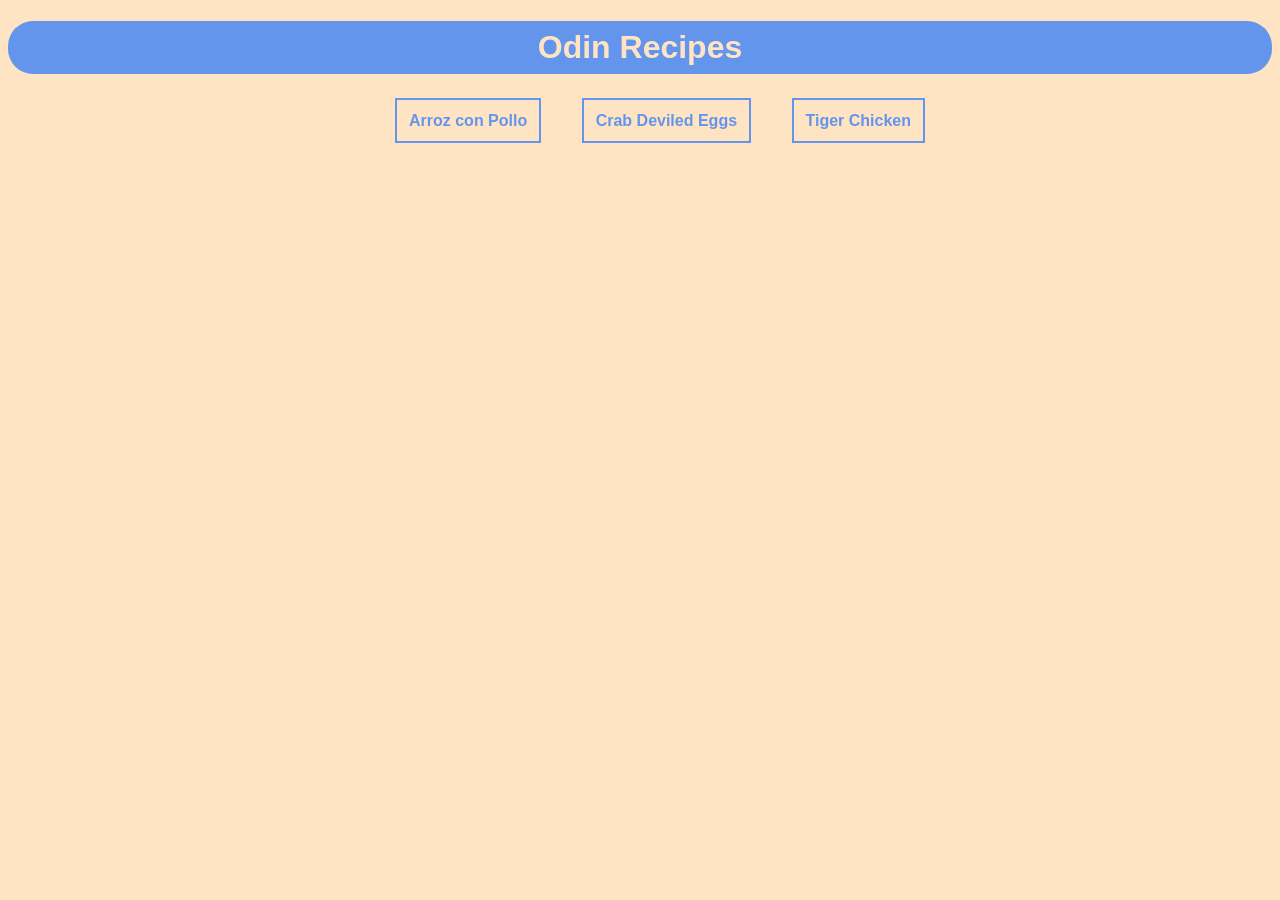
<file: index.html>
<!DOCTYPE html>
<html lang="en">
<head>
    <meta charset="UTF-8">
    <meta name="viewport" content="width=device-width, initial-scale=1.0">
    <link rel="stylesheet" href="./styles.css">
    <title>Odin Recipes</title>
</head>
<body>
    <h1 class="main-title">Odin Recipes</h1>

    <ul class="recipe-links">
        <li><a href="./recipes/arroz-con-pollo.html">Arroz con Pollo</a></li>
        <li><a href="./recipes/crab-deviled-eggs.html">Crab Deviled Eggs</a></li>
        <li><a href="./recipes/tiger-chicken.html">Tiger Chicken</a></li>
    </ul>
</body>
</html>
</file>
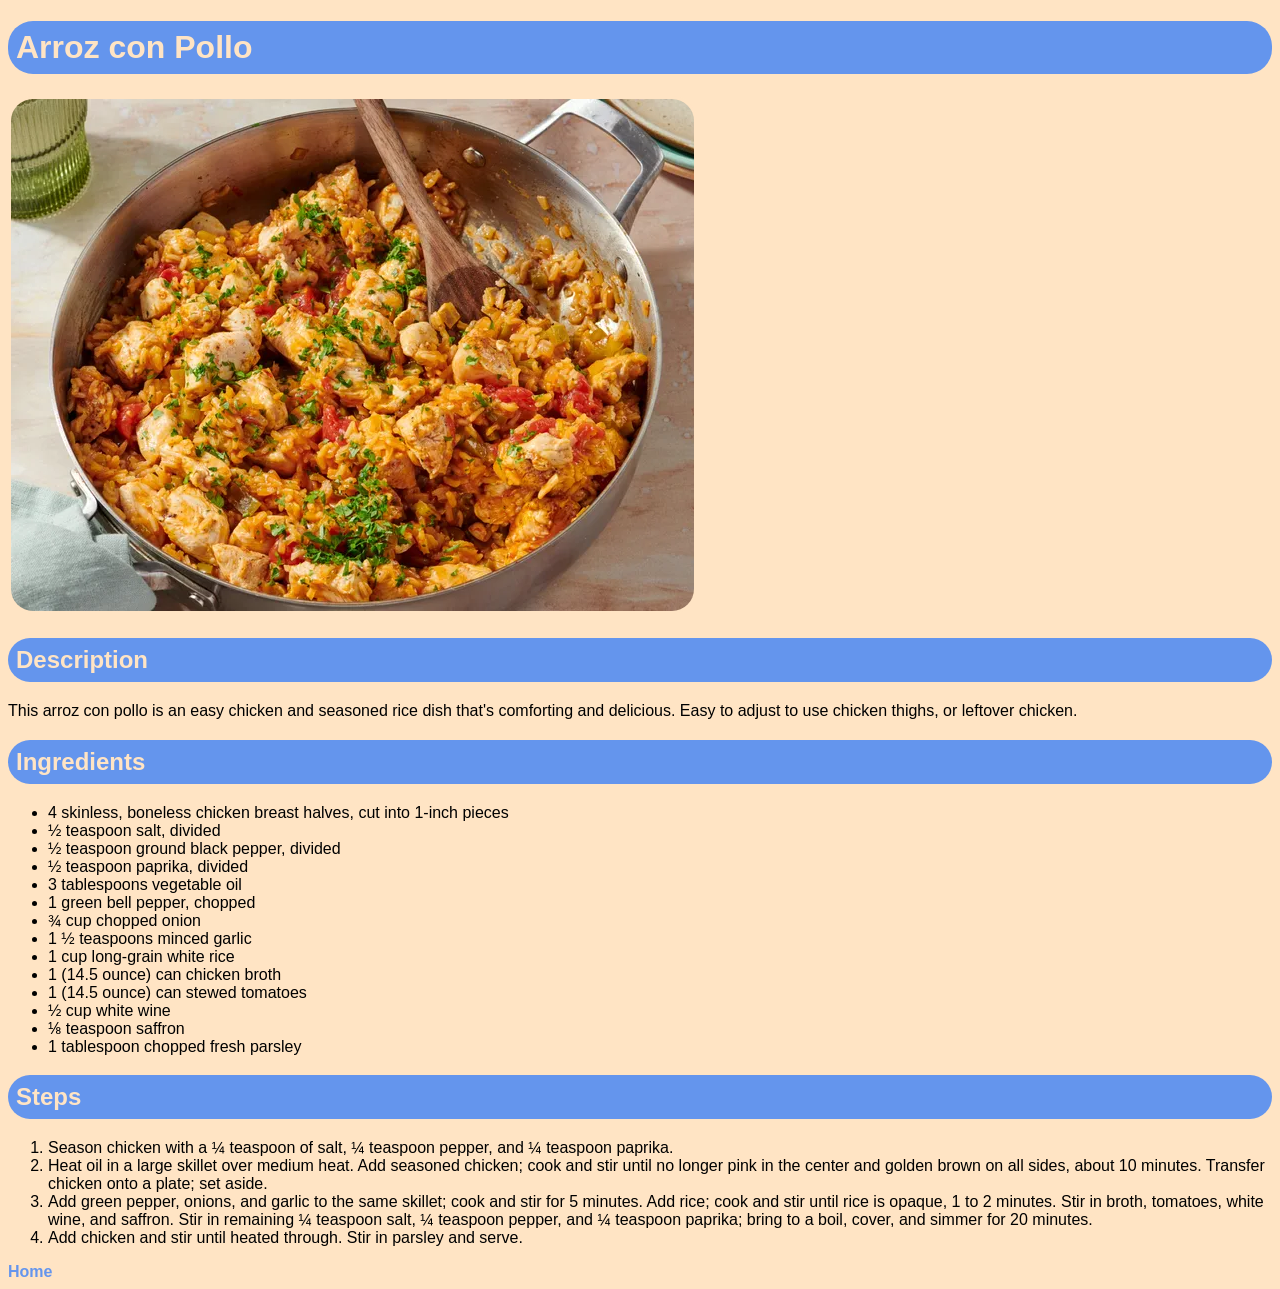
<file: recipes/arroz-con-pollo.html>
<!DOCTYPE html>
<html lang="en">
<head>
    <meta charset="UTF-8">
    <meta name="viewport" content="width=device-width, initial-scale=1.0">
    <link rel="stylesheet" href="../styles.css">
    <title>Arroz con Pollo</title>
</head>
<body>
    <h1>Arroz con Pollo</h1>

    <img src="../images/arroz-con-pollo.webp" alt="Delicious looking pot of chicken with rice" height="512" width="683">

    <h2>Description</h2>
    <p>This arroz con pollo is an easy chicken and seasoned rice dish that's comforting and delicious. Easy to adjust to use chicken thighs, or leftover chicken.</p>

    <h2>Ingredients</h2>
    <ul>
        <li>4 skinless, boneless chicken breast halves, cut into 1-inch pieces</li>
        <li>½ teaspoon salt, divided</li>
        <li>½ teaspoon ground black pepper, divided</li>
        <li>½ teaspoon paprika, divided</li>
        <li>3 tablespoons vegetable oil</li>
        <li>1 green bell pepper, chopped</li>
        <li>¾ cup chopped onion</li>
        <li>1 ½ teaspoons minced garlic</li>
        <li>1 cup long-grain white rice</li>
        <li>1 (14.5 ounce) can chicken broth</li>
        <li>1 (14.5 ounce) can stewed tomatoes</li>
        <li>½ cup white wine</li>
        <li>⅛ teaspoon saffron</li>
        <li>1 tablespoon chopped fresh parsley</li>
    </ul>

    <h2>Steps</h2>
    <ol>
        <li>Season chicken with a ¼ teaspoon of salt, ¼ teaspoon pepper, and ¼ teaspoon paprika.</li>
        <li>Heat oil in a large skillet over medium heat. Add seasoned chicken; cook and stir until no longer pink in the center and golden brown on all sides, about 10 minutes. Transfer chicken onto a plate; set aside.</li>
        <li>Add green pepper, onions, and garlic to the same skillet; cook and stir for 5 minutes. Add rice; cook and stir until rice is opaque, 1 to 2 minutes. Stir in broth, tomatoes, white wine, and saffron. Stir in remaining ¼ teaspoon salt, ¼ teaspoon pepper, and ¼ teaspoon paprika; bring to a boil, cover, and simmer for 20 minutes.</li>
        <li>Add chicken and stir until heated through. Stir in parsley and serve.</li>
    </ol>

    <a href="../index.html">Home</a>
</body>
</html>
</file>
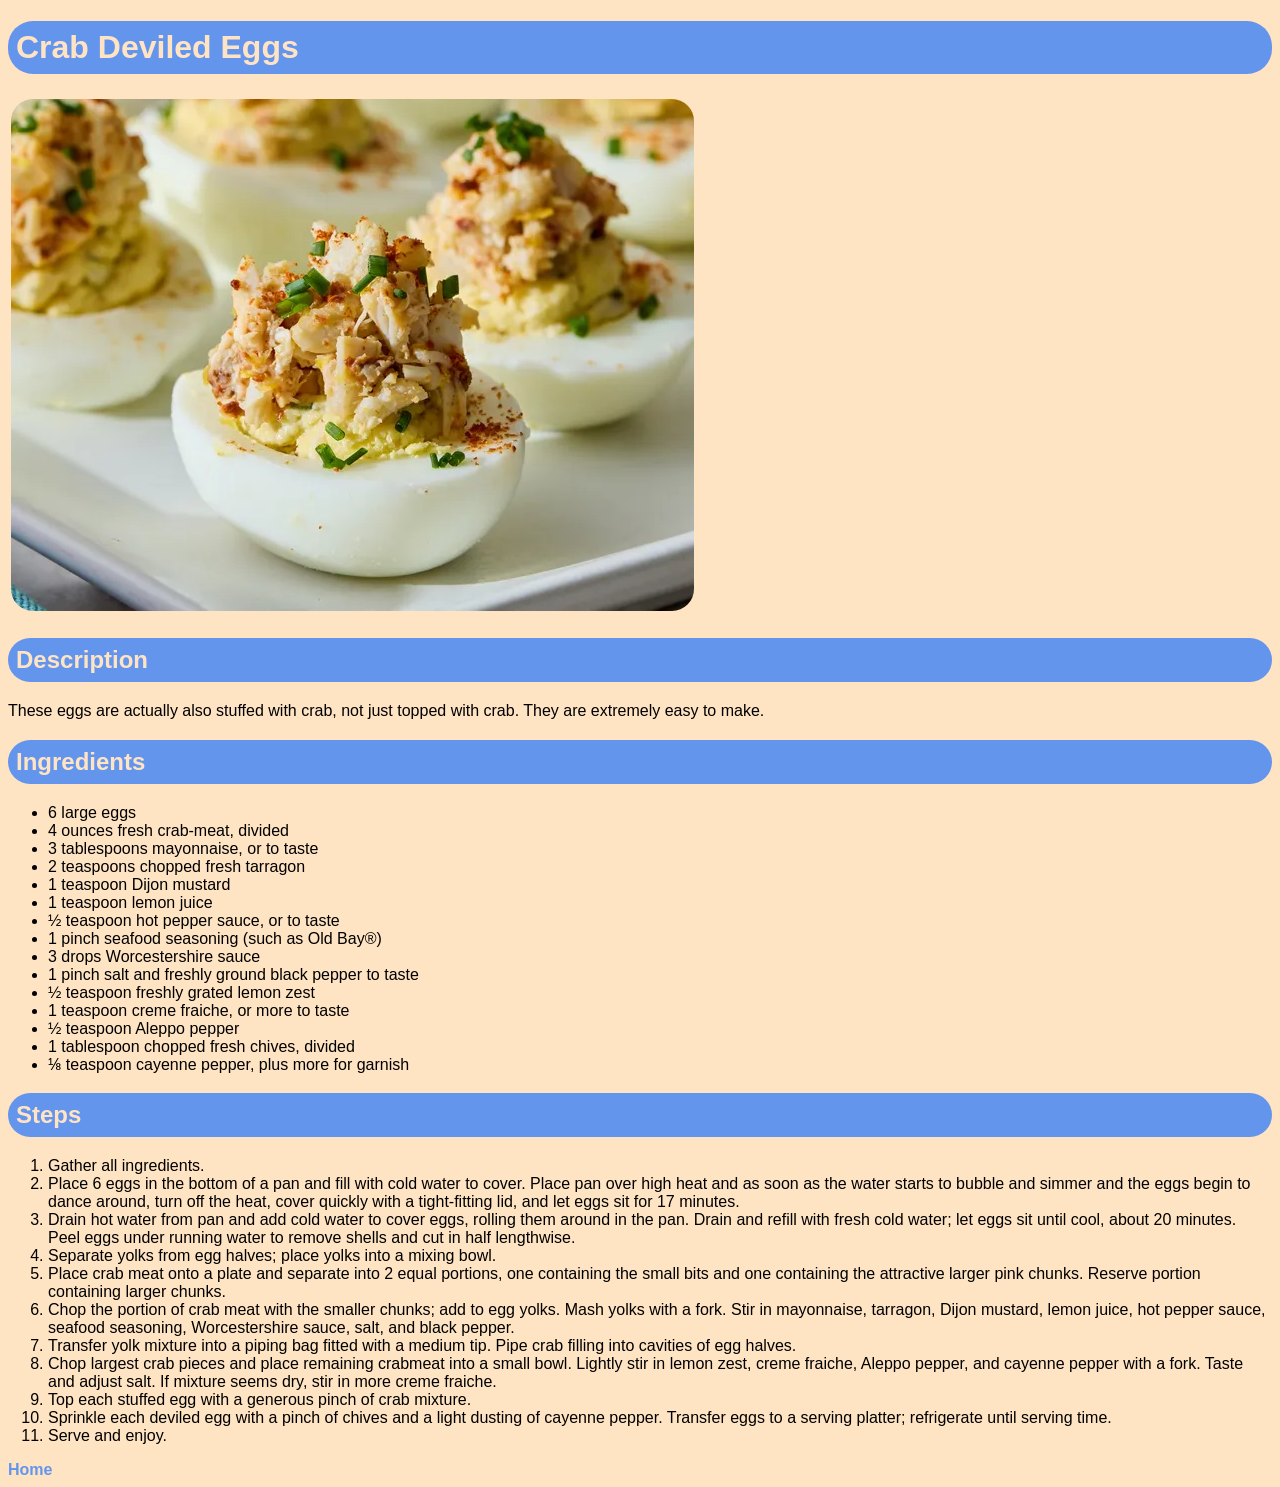
<file: recipes/crab-deviled-eggs.html>
<!DOCTYPE html>
<html lang="en">
<head>
    <meta charset="UTF-8">
    <meta name="viewport" content="width=device-width, initial-scale=1.0">
    <link rel="stylesheet" href="../styles.css">
    <title>Crab Deviled Eggs</title>
</head>
<body>
    <h1>Crab Deviled Eggs</h1>

    <img src="../images/crab-deviled-eggs.webp" alt="Crab-stuffed deviled eggs ready to be eaten" height="512" width="683">

    <h2>Description</h2>
    <p>These eggs are actually also stuffed with crab, not just topped with crab. They are extremely easy to make.</p>

    <h2>Ingredients</h2>
    <ul>
        <li>6 large eggs</li>
        <li>4 ounces fresh crab-meat, divided</li>
        <li>3 tablespoons mayonnaise, or to taste</li>
        <li>2 teaspoons chopped fresh tarragon</li>
        <li>1 teaspoon Dijon mustard</li>
        <li>1 teaspoon lemon juice</li>
        <li>½ teaspoon hot pepper sauce, or to taste</li>
        <li>1 pinch seafood seasoning (such as Old Bay®)</li>
        <li>3 drops Worcestershire sauce</li>
        <li>1 pinch salt and freshly ground black pepper to taste</li>
        <li>½ teaspoon freshly grated lemon zest</li>
        <li>1 teaspoon creme fraiche, or more to taste</li>
        <li>½ teaspoon Aleppo pepper</li>
        <li>1 tablespoon chopped fresh chives, divided</li>
        <li>⅛ teaspoon cayenne pepper, plus more for garnish</li>
    </ul>

    <h2>Steps</h2>
    <ol>
        <li>Gather all ingredients.</li>
        <li>Place 6 eggs in the bottom of a pan and fill with cold water to cover. Place pan over high heat and as soon as the water starts to bubble and simmer and the eggs begin to dance around, turn off the heat, cover quickly with a tight-fitting lid, and let eggs sit for 17 minutes.</li>
        <li>Drain hot water from pan and add cold water to cover eggs, rolling them around in the pan. Drain and refill with fresh cold water; let eggs sit until cool, about 20 minutes. Peel eggs under running water to remove shells and cut in half lengthwise.</li>
        <li>Separate yolks from egg halves; place yolks into a mixing bowl.</li>
        <li>Place crab meat onto a plate and separate into 2 equal portions, one containing the small bits and one containing the attractive larger pink chunks. Reserve portion containing larger chunks.</li>
        <li>Chop the portion of crab meat with the smaller chunks; add to egg yolks. Mash yolks with a fork. Stir in mayonnaise, tarragon, Dijon mustard, lemon juice, hot pepper sauce, seafood seasoning, Worcestershire sauce, salt, and black pepper.</li>
        <li>Transfer yolk mixture into a piping bag fitted with a medium tip. Pipe crab filling into cavities of egg halves.</li>
        <li>Chop largest crab pieces and place remaining crabmeat into a small bowl. Lightly stir in lemon zest, creme fraiche, Aleppo pepper, and cayenne pepper with a fork. Taste and adjust salt. If mixture seems dry, stir in more creme fraiche.</li>
        <li>Top each stuffed egg with a generous pinch of crab mixture.</li>
        <li>Sprinkle each deviled egg with a pinch of chives and a light dusting of cayenne pepper. Transfer eggs to a serving platter; refrigerate until serving time.</li>
        <li>Serve and enjoy.</li>
    </ol>

    <a href="../index.html">Home</a>
</body>
</html>
</file>
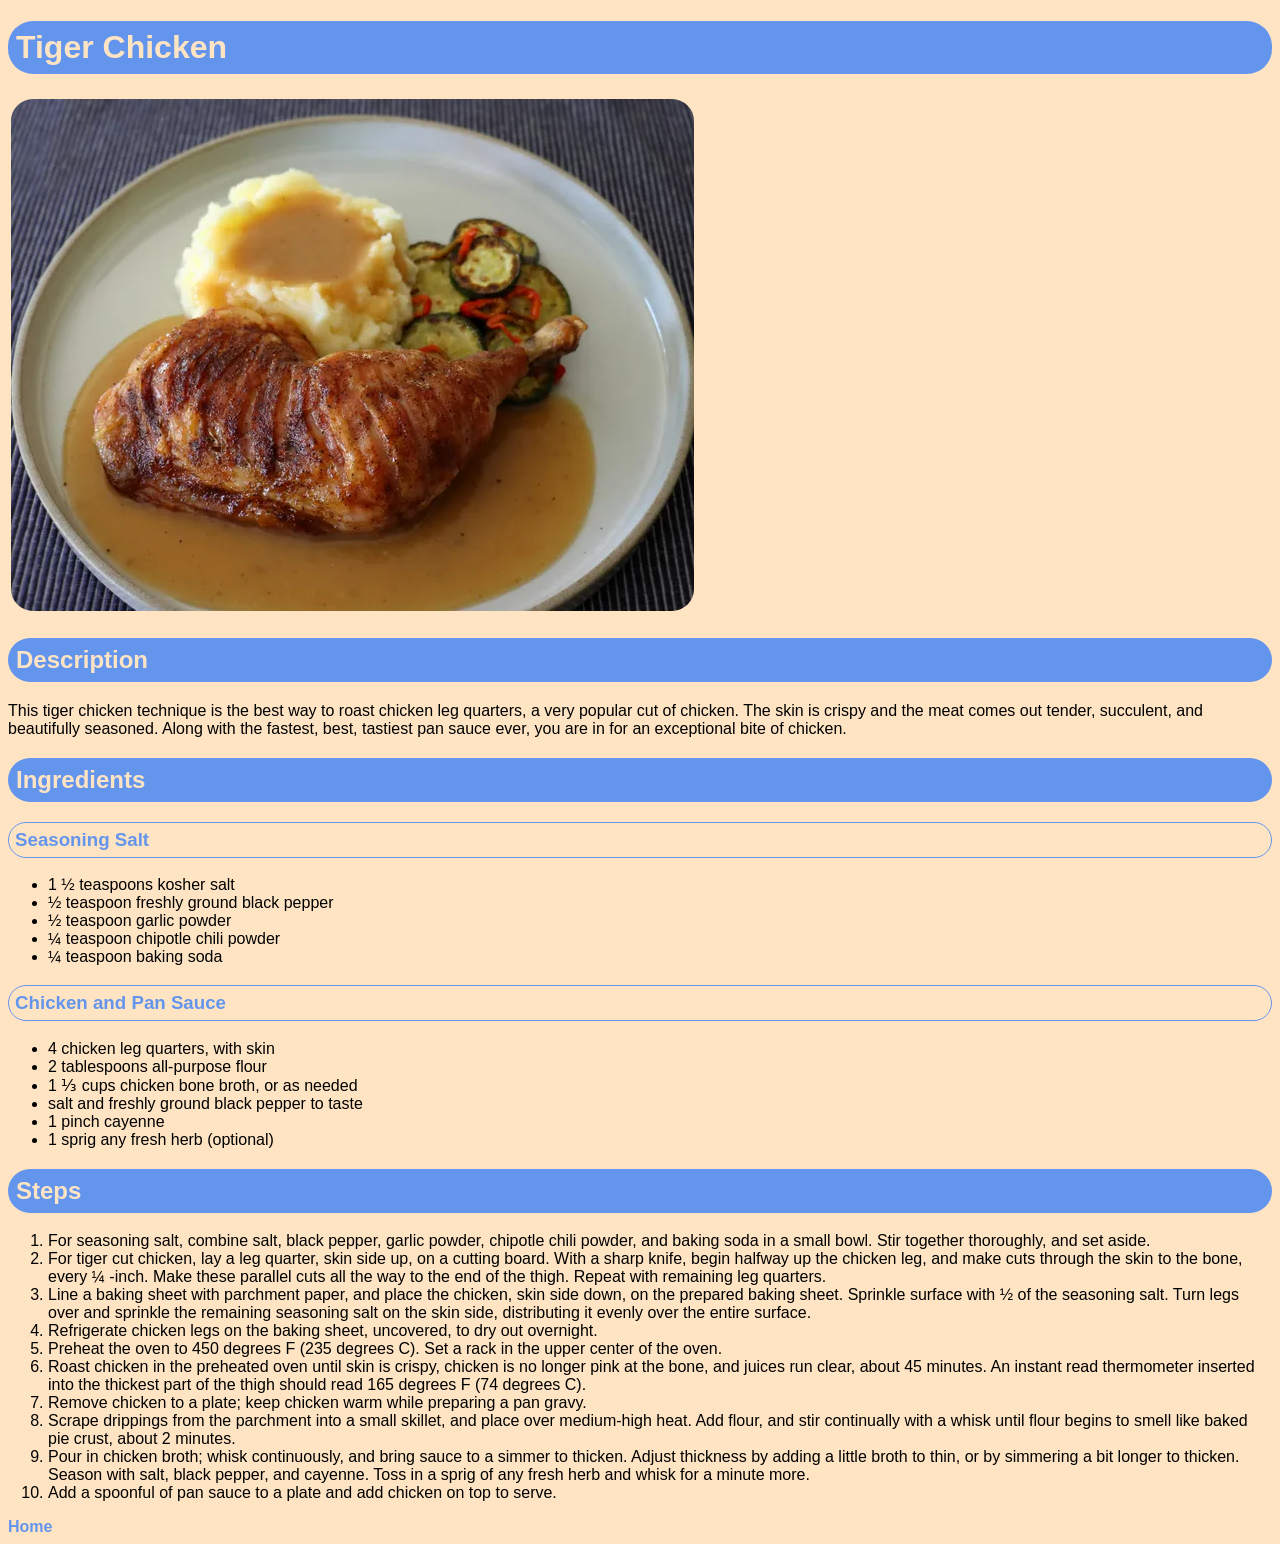
<file: recipes/tiger-chicken.html>
<!DOCTYPE html>
<html lang="en">
<head>
    <meta charset="UTF-8">
    <meta name="viewport" content="width=device-width, initial-scale=1.0">
    <link rel="stylesheet" href="../styles.css">
    <title>Tiger Chicken</title>
</head>
<body>
    <h1>Tiger Chicken</h1>

    <img src="../images/tiger-chicken.webp" alt="Delicious looking chicken leg served in a plate with sauce and sides" height="512" width="683">

    <h2>Description</h2>
    <p>This tiger chicken technique is the best way to roast chicken leg quarters, a very popular cut of chicken. The skin is crispy and the meat comes out tender, succulent, and beautifully seasoned. Along with the fastest, best, tastiest pan sauce ever, you are in for an exceptional bite of chicken.</p>

    <h2>Ingredients</h2>
    <h3>Seasoning Salt</h3>
    <ul>
        <li>1 ½ teaspoons kosher salt</li>
        <li>½ teaspoon freshly ground black pepper</li>
        <li>½ teaspoon garlic powder</li>
        <li>¼ teaspoon chipotle chili powder</li>
        <li>¼ teaspoon baking soda</li>
    </ul>
    <h3>Chicken and Pan Sauce</h3>
    <ul>
        <li>4 chicken leg quarters, with skin</li>
        <li>2 tablespoons all-purpose flour</li>
        <li>1 ⅓ cups chicken bone broth, or as needed</li>
        <li>salt and freshly ground black pepper to taste</li>
        <li>1 pinch cayenne</li>
        <li>1 sprig any fresh herb (optional)</li>
    </ul>

    <h2>Steps</h2>
    <ol>
        <li>For seasoning salt, combine salt, black pepper, garlic powder, chipotle chili powder, and baking soda in a small bowl. Stir together thoroughly, and set aside.</li>
        <li>For tiger cut chicken, lay a leg quarter, skin side up, on a cutting board. With a sharp knife, begin halfway up the chicken leg, and make cuts through the skin to the bone, every ¼ -inch. Make these parallel cuts all the way to the end of the thigh. Repeat with remaining leg quarters.</li>
        <li>Line a baking sheet with parchment paper, and place the chicken, skin side down, on the prepared baking sheet. Sprinkle surface with ½ of the seasoning salt. Turn legs over and sprinkle the remaining seasoning salt on the skin side, distributing it evenly over the entire surface.</li>
        <li>Refrigerate chicken legs on the baking sheet, uncovered, to dry out overnight.</li>
        <li>Preheat the oven to 450 degrees F (235 degrees C). Set a rack in the upper center of the oven.</li>
        <li>Roast chicken in the preheated oven until skin is crispy, chicken is no longer pink at the bone, and juices run clear, about 45 minutes. An instant read thermometer inserted into the thickest part of the thigh should read 165 degrees F (74 degrees C).</li>
        <li>Remove chicken to a plate; keep chicken warm while preparing a pan gravy.</li>
        <li>Scrape drippings from the parchment into a small skillet, and place over medium-high heat. Add flour, and stir continually with a whisk until flour begins to smell like baked pie crust, about 2 minutes.</li>
        <li>Pour in chicken broth; whisk continuously, and bring sauce to a simmer to thicken. Adjust thickness by adding a little broth to thin, or by simmering a bit longer to thicken. Season with salt, black pepper, and cayenne. Toss in a sprig of any fresh herb and whisk for a minute more.</li>
        <li>Add a spoonful of pan sauce to a plate and add chicken on top to serve.</li>
    </ol>

    <a href="../index.html">Home</a>
</body>
</html>
</file>
<file: styles.css>
body {
    background-color: bisque;
    font-family: Verdana, sans-serif;
}

h1,
h2 {
    background-color: cornflowerblue;
    color: bisque;
    border-radius: 25px;
}

h3 {
    color: cornflowerblue;
    border: 1px cornflowerblue solid;
    border-radius: 25px;
    padding: 6px;
}

h1,
h2 {
    padding: 8px;
}

.main-title {
    text-align: center;
}

a {
    color: cornflowerblue;
    text-decoration: none;
    font-weight: bold;
}

.recipe-links {
    text-align: center;
    padding-top: 16px;
}

.recipe-links li {
    display: inline;
    margin: 0 18px;
}

.recipe-links a {
    border: 2px cornflowerblue solid;
    padding: 12px;
}

.recipe-links a:hover {
    background-color: cornflowerblue;
    color: bisque;
}

a:hover {
    font-weight: bolder;
    font-style: italic;
    text-decoration: underline;
}

img {
    border-radius: 25px;
    border: 3px bisque solid;
}

img:hover {
    border: 3px cornflowerblue solid;
}
</file>
